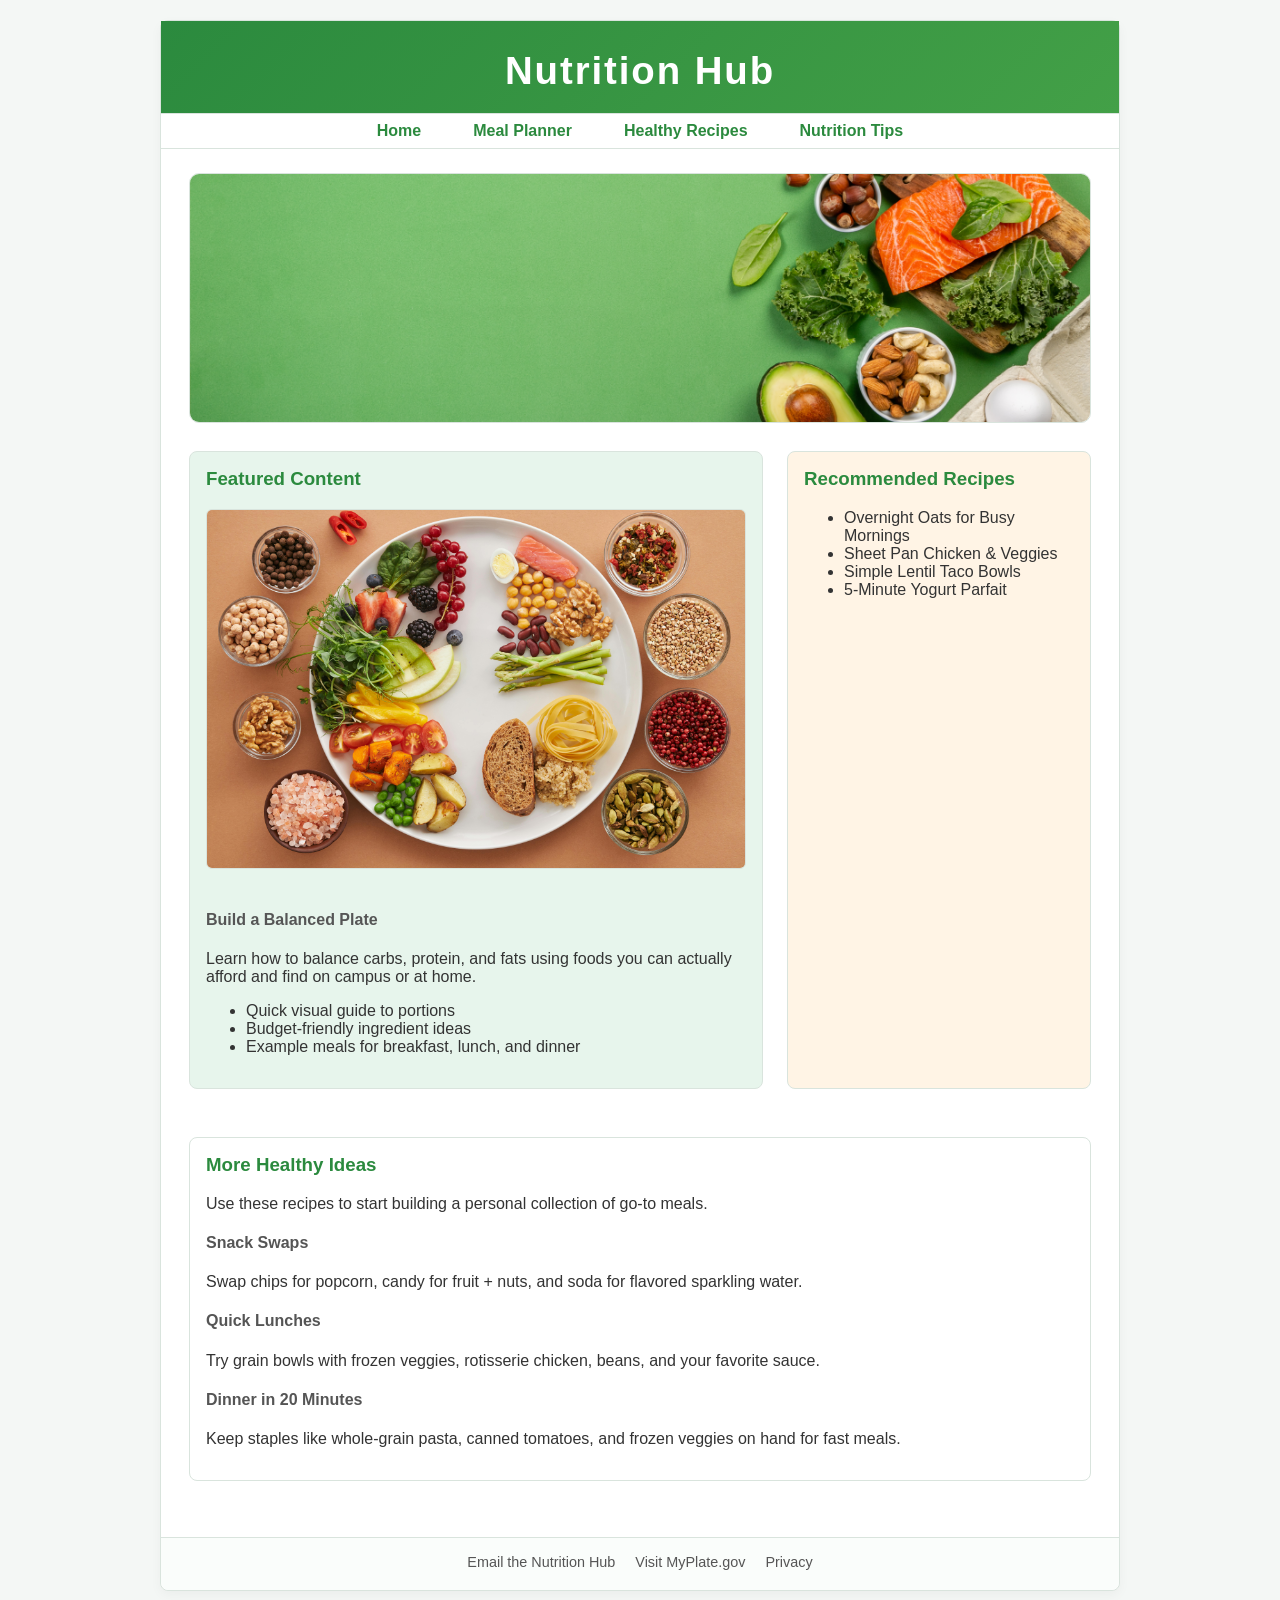
<file: index.html>
<!DOCTYPE html>
<html lang="en">
<head>
    <!-- Google tag (gtag.js) -->
<script async src="https://www.googletagmanager.com/gtag/js?id=G-S11SNVXELR"></script>
<script>
  window.dataLayer = window.dataLayer || [];
  function gtag(){dataLayer.push(arguments);}
  gtag('js', new Date());

  gtag('config', 'G-S11SNVXELR');
</script>
    <meta charset="UTF-8">
    <title>Nutrition Hub</title>
    <meta name="viewport" content="width=device-width, initial-scale=1.0">
    <meta name="description" content="Nutrition Hub is a simple guide for busy students to build balanced, budget-friendly meals.">
    <link rel="stylesheet" href="styles.css">
</head>
<body>
    <div class="wrapper">

        <header>
            <h1>Nutrition Hub</h1>
        </header>

        <nav>
            <ul>
                <li><a href="index.html">Home</a></li>
                <li><a href="meal-planner.html">Meal Planner</a></li>
                <li><a href="healthy-recipes.html">Healthy Recipes</a></li>
                <li><a href="nutrition-tips.html">Nutrition Tips</a></li>
            </ul>
        </nav>

        <main>

            <section class="banner">
                <img src="641dc76b789c514f2f3b2821_AdobeStock_247848348.jpeg" alt="Colorful fruits, vegetables, and grains on a table">
            </section>

            <section class="feature-row">

                <section class="box featured">
                    <h3>Featured Content</h3>

                    <img class="featured-img" src="pexels-photo-5966434.jpeg" alt="Plate of balanced foods with grains, protein, and vegetables">

                    <h4>Build a Balanced Plate</h4>
                    <p>
                        Learn how to balance carbs, protein, and fats using foods you can actually afford
                        and find on campus or at home.
                    </p>
                    <ul>
                        <li>Quick visual guide to portions</li>
                        <li>Budget-friendly ingredient ideas</li>
                        <li>Example meals for breakfast, lunch, and dinner</li>
                    </ul>
                </section>

                <aside class="box small-recipes">
                    <h3>Recommended Recipes</h3>
                    <ul>
                        <li>Overnight Oats for Busy Mornings</li>
                        <li>Sheet Pan Chicken &amp; Veggies</li>
                        <li>Simple Lentil Taco Bowls</li>
                        <li>5-Minute Yogurt Parfait</li>
                    </ul>
                </aside>

            </section>

            <section class="box wide-recipes">
                <h3>More Healthy Ideas</h3>
                <p>Use these recipes to start building a personal collection of go-to meals.</p>

                <h4>Snack Swaps</h4>
                <p>Swap chips for popcorn, candy for fruit + nuts, and soda for flavored sparkling water.</p>

                <h4>Quick Lunches</h4>
                <p>Try grain bowls with frozen veggies, rotisserie chicken, beans, and your favorite sauce.</p>

                <h4>Dinner in 20 Minutes</h4>
                <p>
                    Keep staples like whole-grain pasta, canned tomatoes, and frozen veggies on hand
                    for fast meals.
                </p>
            </section>

        </main>

        <footer>
            <a href="mailto:youremail@example.com">Email the Nutrition Hub</a>
            <a href="https://www.myplate.gov" target="_blank" rel="noopener">Visit MyPlate.gov</a>
            <a href="#">Privacy</a>
        </footer>

    </div>
</body>
</html>
</file>
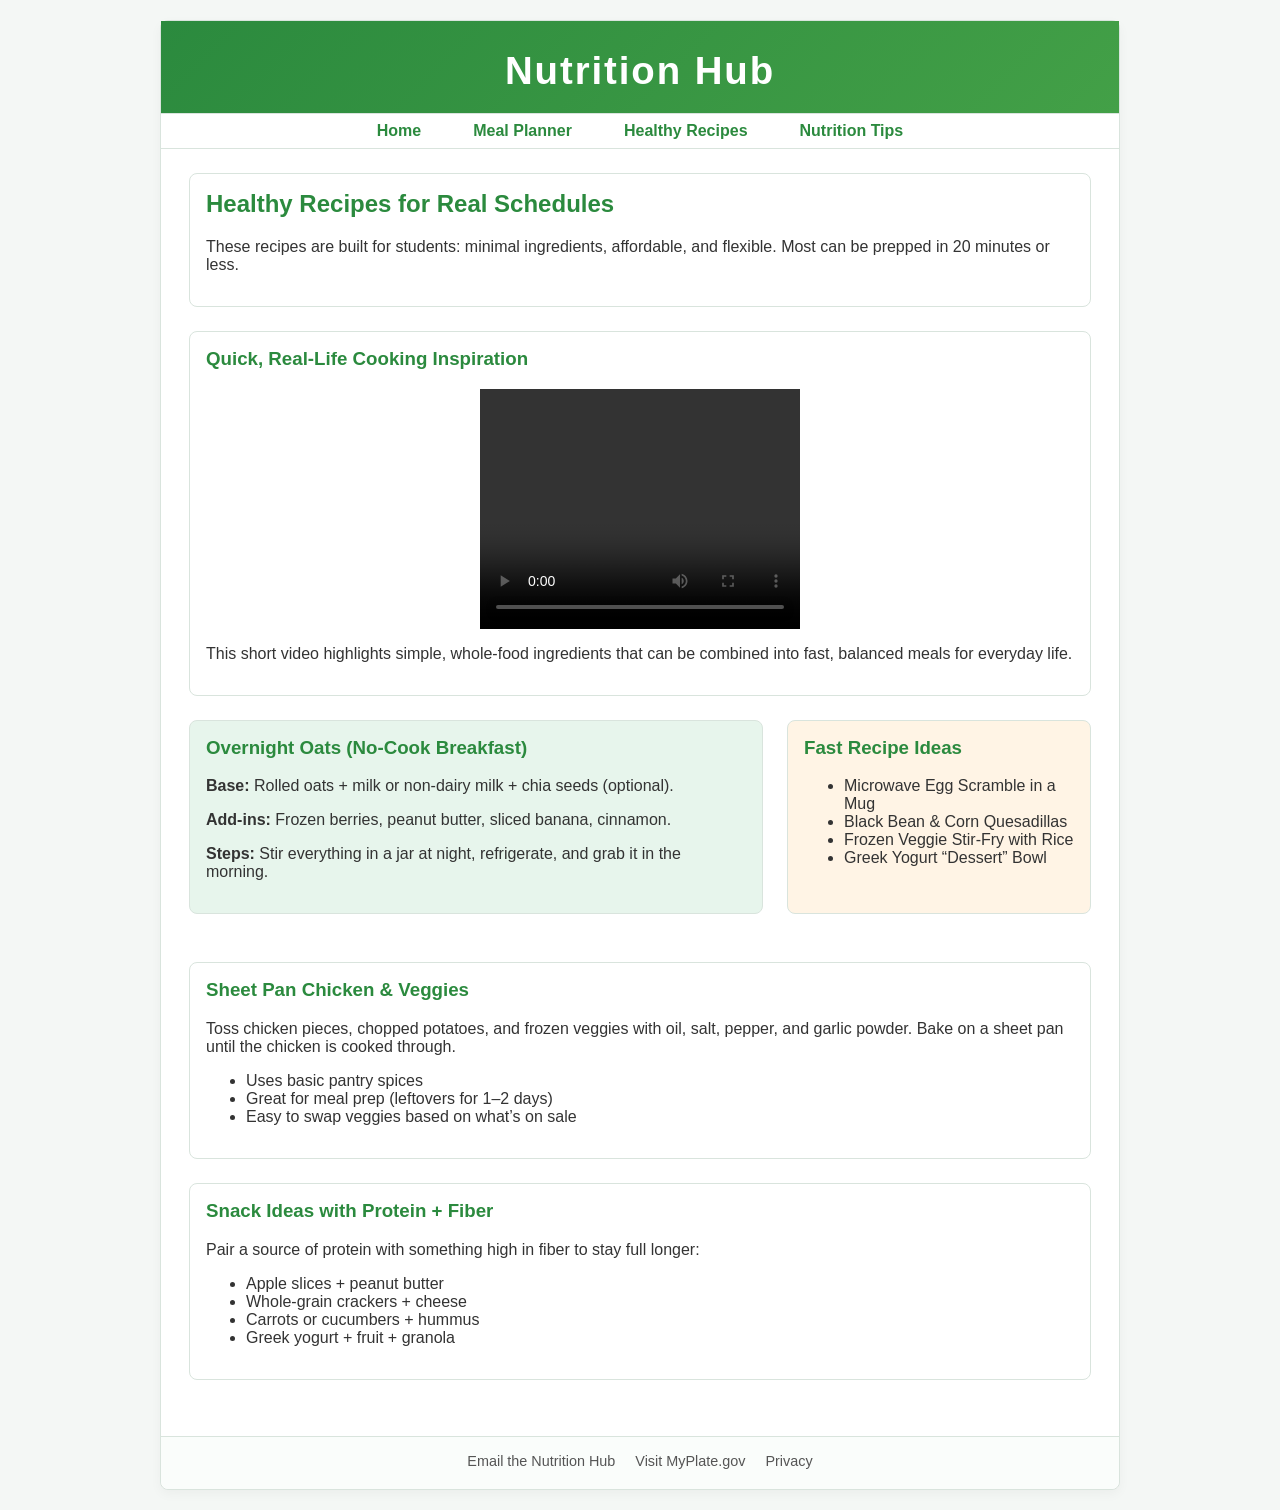
<file: healthy-recipes.html>
<!DOCTYPE html>
<html lang="en">
<head>
    <meta charset="UTF-8">
    <title>Nutrition Hub | Healthy Recipes</title>
    <meta name="viewport" content="width=device-width, initial-scale=1.0">
    <meta name="description" content="Easy, realistic recipes for busy students using affordable ingredients.">
    <link rel="stylesheet" href="styles.css">
</head>
<body>
    <div class="wrapper">

        <header>
            <h1>Nutrition Hub</h1>
        </header>

        <nav>
            <ul>
                <li><a href="index.html">Home</a></li>
                <li><a href="meal-planner.html">Meal Planner</a></li>
                <li><a href="healthy-recipes.html">Healthy Recipes</a></li>
                <li><a href="nutrition-tips.html">Nutrition Tips</a></li>
            </ul>
        </nav>

        <main>
            <section class="box">
                <h2>Healthy Recipes for Real Schedules</h2>
                <p>
                    These recipes are built for students: minimal ingredients, affordable, and flexible.
                    Most can be prepped in 20 minutes or less.
                </p>
            </section>
<section class="box video-box">
    <h3>Quick, Real-Life Cooking Inspiration</h3>

    <video controls width="320" height="240">
        <source src="3196566-uhd_3840_2160_25fps.mp4" type="video/mp4">
        Your browser does not support the video tag.
    </video>

    <p>
        This short video highlights simple, whole-food ingredients that can be
        combined into fast, balanced meals for everyday life.
    </p>
</section>

            <section class="feature-row">
                <article class="box featured">
                    <h3>Overnight Oats (No-Cook Breakfast)</h3>
                    <p><strong>Base:</strong> Rolled oats + milk or non-dairy milk + chia seeds (optional).</p>
                    <p><strong>Add-ins:</strong> Frozen berries, peanut butter, sliced banana, cinnamon.</p>
                    <p><strong>Steps:</strong> Stir everything in a jar at night, refrigerate, and grab it in the morning.</p>
                </article>

                <aside class="box small-recipes">
                    <h3>Fast Recipe Ideas</h3>
                    <ul>
                        <li>Microwave Egg Scramble in a Mug</li>
                        <li>Black Bean &amp; Corn Quesadillas</li>
                        <li>Frozen Veggie Stir-Fry with Rice</li>
                        <li>Greek Yogurt “Dessert” Bowl</li>
                    </ul>
                </aside>
            </section>

            <section class="box">
                <h3>Sheet Pan Chicken &amp; Veggies</h3>
                <p>
                    Toss chicken pieces, chopped potatoes, and frozen veggies with oil, salt, pepper,
                    and garlic powder. Bake on a sheet pan until the chicken is cooked through.
                </p>
                <ul>
                    <li>Uses basic pantry spices</li>
                    <li>Great for meal prep (leftovers for 1–2 days)</li>
                    <li>Easy to swap veggies based on what’s on sale</li>
                </ul>
            </section>

            <section class="box">
                <h3>Snack Ideas with Protein + Fiber</h3>
                <p>Pair a source of protein with something high in fiber to stay full longer:</p>
                <ul>
                    <li>Apple slices + peanut butter</li>
                    <li>Whole-grain crackers + cheese</li>
                    <li>Carrots or cucumbers + hummus</li>
                    <li>Greek yogurt + fruit + granola</li>
                </ul>
            </section>


        </main>

        <footer>
            <a href="mailto:youremail@example.com">Email the Nutrition Hub</a>
            <a href="https://www.myplate.gov" target="_blank" rel="noopener">Visit MyPlate.gov</a>
            <a href="#">Privacy</a>
        </footer>

    </div>
</body>
</html>
</file>
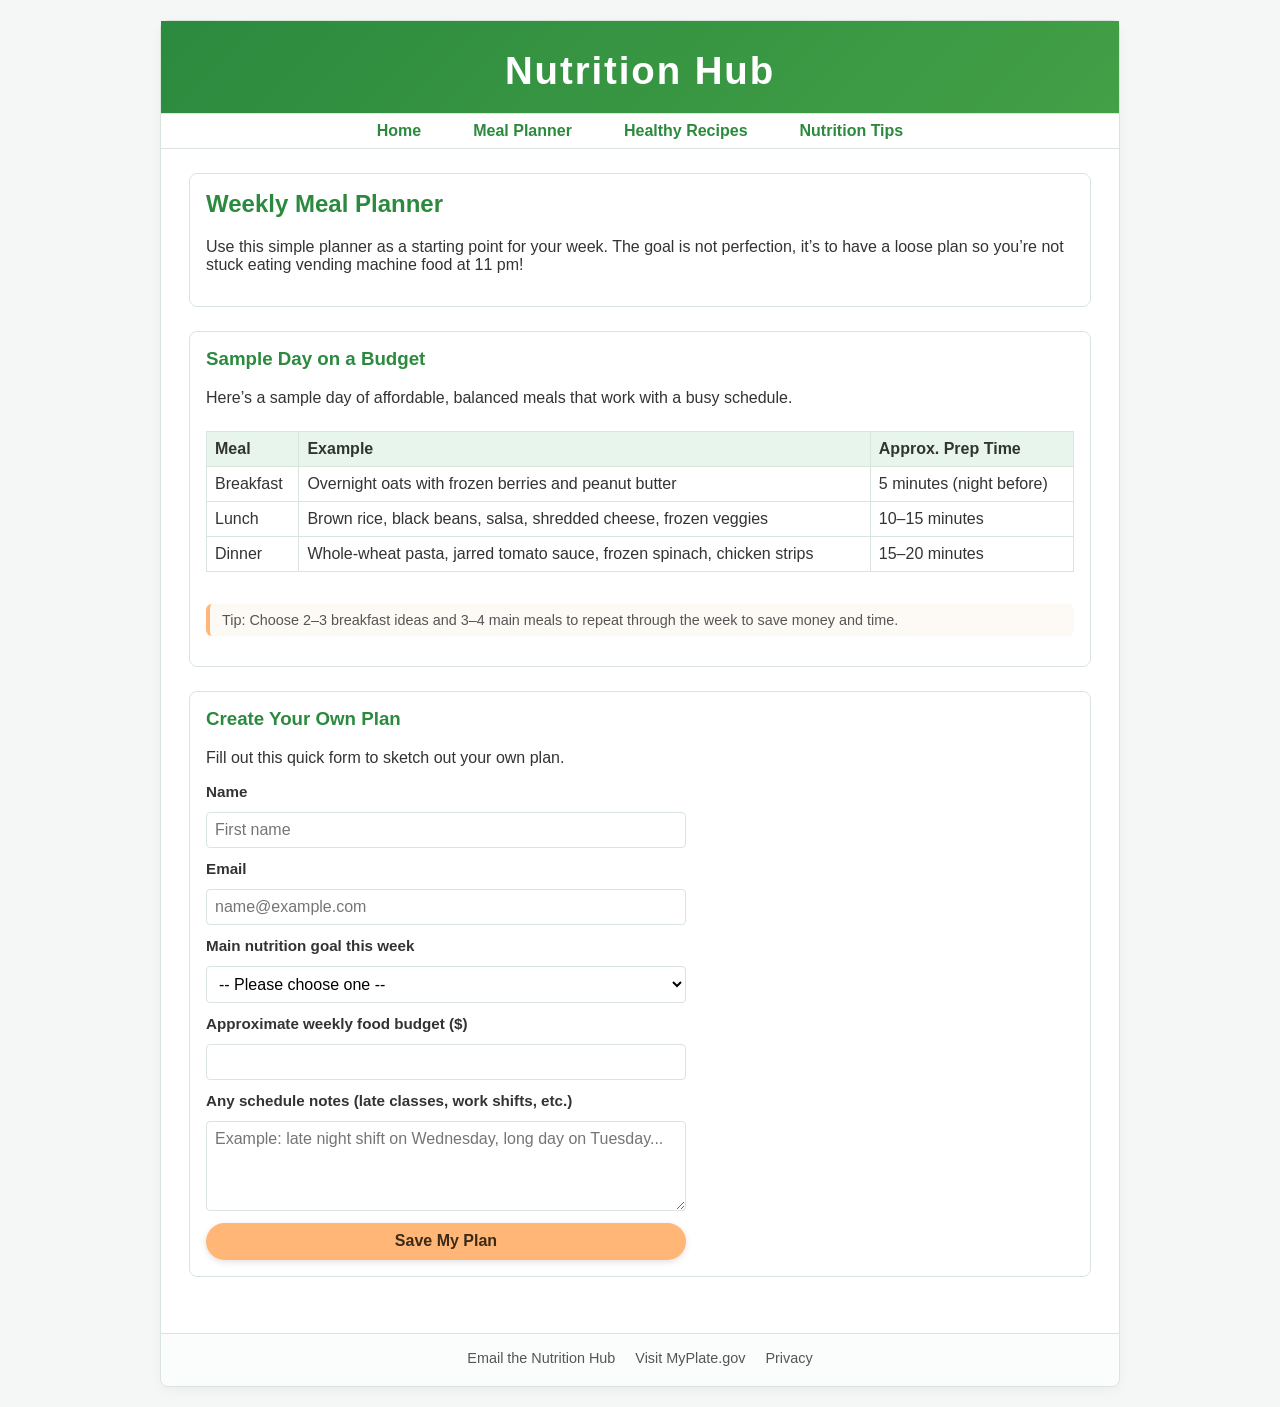
<file: meal-planner.html>
<!DOCTYPE html>
<html lang="en">
<head>
    <meta charset="UTF-8">
    <title>Nutrition Hub | Meal Planner</title>
    <meta name="viewport" content="width=device-width, initial-scale=1.0">
    <meta name="description" content="Plan a week of balanced, budget-friendly meals that fit a busy student schedule.">
    <link rel="stylesheet" href="styles.css">
</head>
<body>
    <div class="wrapper">

        <header>
            <h1>Nutrition Hub</h1>
        </header>

        <nav>
            <ul>
                <li><a href="index.html">Home</a></li>
                <li><a href="meal-planner.html">Meal Planner</a></li>
                <li><a href="healthy-recipes.html">Healthy Recipes</a></li>
                <li><a href="nutrition-tips.html">Nutrition Tips</a></li>
            </ul>
        </nav>

        <main>
            <section class="box">
                <h2>Weekly Meal Planner</h2>
                <p>
                    Use this simple planner as a starting point for your week. The goal is not perfection,
                    it’s to have a loose plan so you’re not stuck eating vending machine food at 11 pm!
                </p>
            </section>

            <section class="box">
                <h3>Sample Day on a Budget</h3>
                <p>Here’s a sample day of affordable, balanced meals that work with a busy schedule.</p>

                <div class="table-wrapper">
                    <table>
                        <thead>
                            <tr>
                                <th>Meal</th>
                                <th>Example</th>
                                <th>Approx. Prep Time</th>
                            </tr>
                        </thead>
                        <tbody>
                            <tr>
                                <td>Breakfast</td>
                                <td>Overnight oats with frozen berries and peanut butter</td>
                                <td>5 minutes (night before)</td>
                            </tr>
                            <tr>
                                <td>Lunch</td>
                                <td>Brown rice, black beans, salsa, shredded cheese, frozen veggies</td>
                                <td>10–15 minutes</td>
                            </tr>
                            <tr>
                                <td>Dinner</td>
                                <td>Whole-wheat pasta, jarred tomato sauce, frozen spinach, chicken strips</td>
                                <td>15–20 minutes</td>
                            </tr>
                        </tbody>
                    </table>
                </div>

                <p class="note">
                    Tip: Choose 2–3 breakfast ideas and 3–4 main meals to repeat through the week to save
                    money and time.
                </p>
            </section>

            <section class="box">
                <h3>Create Your Own Plan</h3>
                <p>
                    Fill out this quick form to sketch out your own plan.
                </p>

                <form action="#" method="post">
                    <label for="name">Name</label>
                    <input id="name" type="text" name="name" placeholder="First name">

                    <label for="email">Email</label>
                    <input id="email" type="email" name="email" placeholder="name@example.com">

                    <label for="goal">Main nutrition goal this week</label>
                    <select id="goal" name="goal">
                        <option value="">-- Please choose one --</option>
                        <option value="more-vegetables">Eat more vegetables</option>
                        <option value="more-protein">Add more protein</option>
                        <option value="less-takeout">Cut back on takeout</option>
                        <option value="balanced-snacks">Have more balanced snacks</option>
                    </select>

                    <label for="budget">Approximate weekly food budget ($)</label>
                    <input id="budget" type="number" name="budget" min="0" step="1">

                    <label for="notes">Any schedule notes (late classes, work shifts, etc.)</label>
                    <textarea id="notes" name="notes" rows="4" placeholder="Example: late night shift on Wednesday, long day on Tuesday..."></textarea>

                    <button type="submit">Save My Plan</button>
                </form>
            </section>

        </main>

        <footer>
            <a href="mailto:youremail@example.com">Email the Nutrition Hub</a>
            <a href="https://www.myplate.gov" target="_blank" rel="noopener">Visit MyPlate.gov</a>
            <a href="#">Privacy</a>
        </footer>

    </div>
</body>
</html>
</file>
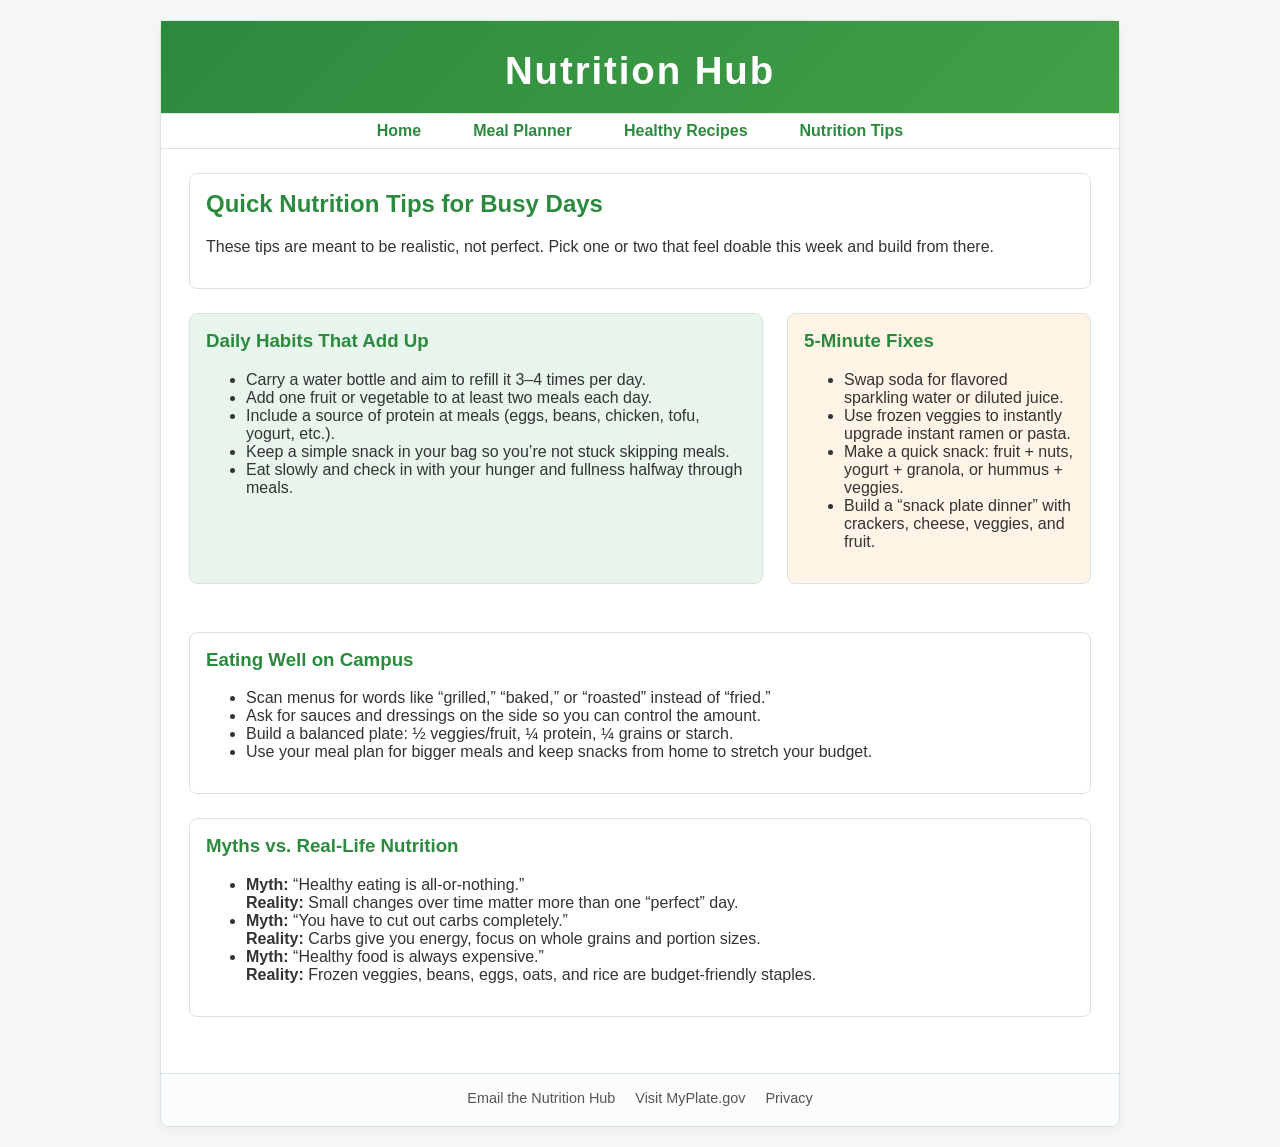
<file: nutrition-tips.html>
<!DOCTYPE html>
<html lang="en">
<head>
    <meta charset="UTF-8">
    <title>Nutrition Hub | Nutrition Tips</title>
    <meta name="viewport" content="width=device-width, initial-scale=1.0">
    <meta name="description" content="Simple, realistic nutrition tips for busy students who want to eat better on a budget.">
    <link rel="stylesheet" href="styles.css">
</head>
<body>
    <div class="wrapper">

        <header>
            <h1>Nutrition Hub</h1>
        </header>

        <nav>
            <ul>
                <li><a href="index.html">Home</a></li>
                <li><a href="meal-planner.html">Meal Planner</a></li>
                <li><a href="healthy-recipes.html">Healthy Recipes</a></li>
                <li><a href="nutrition-tips.html">Nutrition Tips</a></li>
            </ul>
        </nav>

        <main>

            <section class="box">
                <h2>Quick Nutrition Tips for Busy Days</h2>
                <p>
                    These tips are meant to be realistic, not perfect. Pick one or two that feel doable this
                    week and build from there.
                </p>
            </section>

            <section class="feature-row">

                <article class="box featured">
                    <h3>Daily Habits That Add Up</h3>
                    <ul>
                        <li>Carry a water bottle and aim to refill it 3–4 times per day.</li>
                        <li>Add one fruit or vegetable to at least two meals each day.</li>
                        <li>Include a source of protein at meals (eggs, beans, chicken, tofu, yogurt, etc.).</li>
                        <li>Keep a simple snack in your bag so you’re not stuck skipping meals.</li>
                        <li>Eat slowly and check in with your hunger and fullness halfway through meals.</li>
                    </ul>
                </article>

                <aside class="box small-recipes">
                    <h3>5-Minute Fixes</h3>
                    <ul>
                        <li>Swap soda for flavored sparkling water or diluted juice.</li>
                        <li>Use frozen veggies to instantly upgrade instant ramen or pasta.</li>
                        <li>Make a quick snack: fruit + nuts, yogurt + granola, or hummus + veggies.</li>
                        <li>Build a “snack plate dinner” with crackers, cheese, veggies, and fruit.</li>
                    </ul>
                </aside>

            </section>

            <section class="box">
                <h3>Eating Well on Campus</h3>
                <ul>
                    <li>Scan menus for words like “grilled,” “baked,” or “roasted” instead of “fried.”</li>
                    <li>Ask for sauces and dressings on the side so you can control the amount.</li>
                    <li>Build a balanced plate: ½ veggies/fruit, ¼ protein, ¼ grains or starch.</li>
                    <li>Use your meal plan for bigger meals and keep snacks from home to stretch your budget.</li>
                </ul>
            </section>

            <section class="box">
                <h3>Myths vs. Real-Life Nutrition</h3>
                <ul>
                    <li><strong>Myth:</strong> “Healthy eating is all-or-nothing.”<br>
                        <strong>Reality:</strong> Small changes over time matter more than one “perfect” day.</li>
                    <li><strong>Myth:</strong> “You have to cut out carbs completely.”<br>
                        <strong>Reality:</strong> Carbs give you energy, focus on whole grains and portion sizes.</li>
                    <li><strong>Myth:</strong> “Healthy food is always expensive.”<br>
                        <strong>Reality:</strong> Frozen veggies, beans, eggs, oats, and rice are budget-friendly staples.</li>
                </ul>
            </section>

        </main>

        <footer>
            <a href="mailto:youremail@example.com">Email the Nutrition Hub</a>
            <a href="https://www.myplate.gov" target="_blank" rel="noopener">Visit MyPlate.gov</a>
            <a href="#">Privacy</a>
        </footer>

    </div>
</body>
</html>
</file>
<file: styles.css>
* {
    box-sizing: border-box;
}

body {
    font-family: Arial, Helvetica, sans-serif;
    margin: 0;
    background: #f3f3f3;
    color: #333;
}

.wrapper {
    max-width: 960px;
    margin: 0 auto;
    background: #ffffff;
    border: 1px solid #ccc;
}

header {
    text-align: center;
    padding: 1.5rem 1rem;
    border-bottom: 1px solid #ccc;
}

header h1 {
    margin: 0;
    font-size: 2.5rem;
}

nav {
    border-bottom: 1px solid #ccc;
}

nav ul {
    list-style: none;
    margin: 0;
    padding: 0.5rem 1rem;
    display: flex;
    justify-content: center;
    gap: 2rem;
}

nav a {
    text-decoration: none;
    color: #333;
    font-weight: bold;
}

main {
    padding: 1.5rem;
}

.banner img {
    width: 100%;
    height: 250px;
    object-fit: cover;
    border: 1px solid #bbb;
    margin-bottom: 1.5rem;
}

.feature-row {
    display: flex;
    flex-wrap: wrap;
    gap: 1.5rem;
    margin-bottom: 1.5rem;
}

.box {
    border: 1px solid #bbb;
    padding: 1rem;
    margin-bottom: 1.5rem;
}

.featured {
    flex: 2;
}

.small-recipes {
    flex: 1;
}

.featured-img {
    width: 100%;
    height: auto;
    margin-bottom: 1rem;
    border: 1px solid #bbb;
}

footer {
    border-top: 1px solid #ccc;
    text-align: center;
    padding: 1rem;
    display: flex;
    justify-content: center;
    gap: 1.5rem;
}

footer a {
    text-decoration: none;
    color: #333;
    font-size: 0.9rem;
}

@media (max-width: 600px) {

    nav ul {
        flex-direction: column;
        align-items: center;
        gap: 0.5rem;
    }

    .feature-row {
        flex-direction: column;
    }
}
.banner img {
    width: 100%;
    height: 250px;
    object-fit: cover;
    border-radius: 6px;
}

.featured img {
    width: 100%;
    height: auto;
    border-radius: 6px;
}
.table-wrapper {
    overflow-x: auto;
    margin-bottom: 1.5rem;
}

table {
    width: 100%;
    border-collapse: collapse;
    margin-top: 0.5rem;
    margin-bottom: 0.5rem;
}

th,
td {
    border: 1px solid #bbb;
    padding: 0.5rem;
    text-align: left;
    vertical-align: top;
}

th {
    background: #f5f5f5;
    font-weight: bold;
}

form {
    display: grid;
    gap: 0.75rem;
    max-width: 480px;
}

label {
    font-weight: bold;
    font-size: 0.95rem;
}

input,
select,
textarea {
    padding: 0.5rem;
    border: 1px solid #bbb;
    border-radius: 4px;
    font: inherit;
}

button[type="submit"] {
    padding: 0.6rem 1rem;
    border: none;
    border-radius: 4px;
    font: inherit;
    cursor: pointer;
    background: #333;
    color: #fff;
}

button[type="submit"]:hover {
    opacity: 0.9;
}

.note {
    font-size: 0.9rem;
    color: #555;
}

:root {
    --primary: #2b8a3e;      
    --primary-light: #e7f5ec;   
    --accent: #ffb676;          
    --accent-light: #fff4e5;     
    --text-main: #333333;
    --border-soft: #d9e4dd;
    --bg-page: #f4f7f5;
}


body {
    font-family: Arial, Helvetica, sans-serif;
    margin: 0;
    background: var(--bg-page);
    color: var(--text-main);
}

.wrapper {
    max-width: 960px;
    margin: 1.25rem auto;
    background: #ffffff;
    border: 1px solid var(--border-soft);
    box-shadow: 0 4px 12px rgba(0, 0, 0, 0.04);
    border-radius: 8px;
}


header {
    text-align: center;
    padding: 1.75rem 1rem 1.25rem;
    border-bottom: 1px solid var(--border-soft);
    background: linear-gradient(135deg, var(--primary), #43a047);
    color: #ffffff;
}

header h1 {
    margin: 0;
    font-size: 2.4rem;
    letter-spacing: 0.05em;
}


nav {
    border-bottom: 1px solid var(--border-soft);
    background: #ffffff;
}

nav ul {
    list-style: none;
    margin: 0;
    padding: 0.5rem 1rem;
    display: flex;
    justify-content: center;
    gap: 1.75rem;
    flex-wrap: wrap;
}

nav a {
    text-decoration: none;
    color: var(--primary);
    font-weight: bold;
    padding: 0.35rem 0.75rem;
    border-radius: 999px;
    transition: background-color 0.2s ease, color 0.2s ease, transform 0.1s ease;
}

nav a:hover {
    background: var(--primary-light);
    color: #134b25;
    transform: translateY(-1px);
}


main {
    padding: 1.5rem 1.75rem 2rem;
}


.banner img {
    width: 100%;
    height: 250px;
    object-fit: cover;
    border-radius: 10px;
    border: 1px solid var(--border-soft);
    margin-bottom: 1.5rem;
}

.box {
    border: 1px solid var(--border-soft);
    padding: 1rem;
    margin-bottom: 1.5rem;
    border-radius: 8px;
    background: #ffffff;
}

.featured {
    flex: 2;
    background: var(--primary-light);
}

.small-recipes {
    flex: 1;
    background: var(--accent-light);
}

.featured-img {
    width: 100%;
    height: auto;
    margin-bottom: 1rem;
    border-radius: 8px;
    border: 1px solid var(--border-soft);
}


h2, h3 {
    color: var(--primary);
    margin-top: 0;
}

h4 {
    color: #555;
}


th,
td {
    border: 1px solid var(--border-soft);
    padding: 0.5rem;
    text-align: left;
    vertical-align: top;
}

th {
    background: var(--primary-light);
    font-weight: bold;
}


input,
select,
textarea {
    padding: 0.5rem;
    border: 1px solid var(--border-soft);
    border-radius: 4px;
    font: inherit;
    background-color: #ffffff;
}

button[type="submit"] {
    padding: 0.6rem 1.1rem;
    border: none;
    border-radius: 999px;
    font: inherit;
    cursor: pointer;
    background: var(--accent);
    color: #3b2a18;
    font-weight: bold;
    align-self: flex-start;
    box-shadow: 0 2px 6px rgba(0, 0, 0, 0.12);
    transition: transform 0.1s ease, box-shadow 0.1s ease, opacity 0.15s ease;
}

button[type="submit"]:hover {
    opacity: 0.95;
    transform: translateY(-1px);
    box-shadow: 0 3px 10px rgba(0, 0, 0, 0.16);
}

.video-box video {
    display: block;
    margin: 1em auto;
}

.note {
    font-size: 0.9rem;
    color: #555;
    background: #fdfaf5;
    padding: 0.5rem 0.75rem;
    border-radius: 6px;
    border-left: 4px solid var(--accent);
}


footer {
    border-top: 1px solid var(--border-soft);
    text-align: center;
    padding: 1rem 0.75rem 1.25rem;
    display: flex;
    flex-wrap: wrap;
    justify-content: center;
    gap: 1.25rem;
    background: #fafdfb;
    border-radius: 0 0 8px 8px;
}

footer a {
    text-decoration: none;
    color: #555;
    font-size: 0.9rem;
}

footer a:hover {
    color: var(--primary);
}


@media (max-width: 600px) {
    .wrapper {
        margin: 0.5rem;
    }
}
</file>
